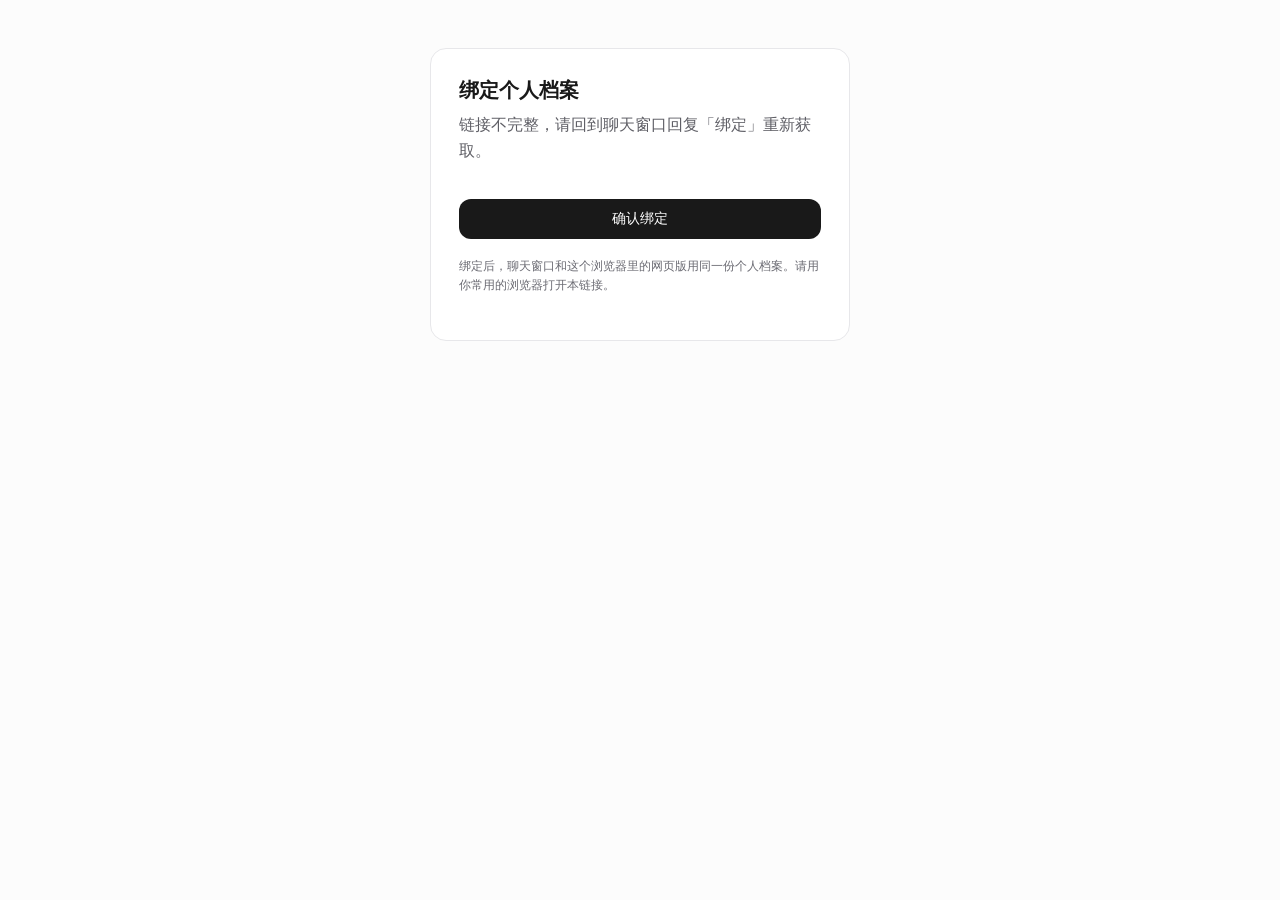
<file: static/bind.html>
<!DOCTYPE html>
<html lang="zh-CN">
<head>
  <meta charset="UTF-8" />
  <meta name="viewport" content="width=device-width, initial-scale=1, viewport-fit=cover" />
  <meta name="referrer" content="no-referrer" />
  <meta name="robots" content="noindex" />
  <title>绑定个人档案 · Personal Agent</title>
  <link rel="stylesheet" href="/static/design.css?v=__APP_VERSION__" />
  <style>
    body { display: flex; justify-content: center; padding: 48px 16px; background: var(--bg); color: var(--text); }
    .panel { width: 100%; max-width: 420px; background: var(--surface); border: 1px solid var(--border); border-radius: 16px; padding: 28px; }
    h1 { font-size: 20px; margin: 0 0 8px; }
    p { color: var(--text-secondary); line-height: 1.6; margin: 0 0 16px; }
    .btn { width: 100%; margin-top: 20px; }
    .msg { margin-top: 16px; font-size: 14px; line-height: 1.6; }
    .msg.err { color: var(--error-text); }
    .msg.ok { color: var(--success-text); }
    .note { font-size: 12px; color: var(--text-tertiary); margin-top: 18px; }
  </style>
</head>
<body>
  <main class="panel">
    <h1>绑定个人档案</h1>
    <p id="intro">正在检查链接…</p>
    <button class="btn btn-primary" type="button" id="submit" hidden>确认绑定</button>
    <div class="msg" id="msg" role="status" aria-live="polite"></div>
    <p class="note">绑定后，聊天窗口和这个浏览器里的网页版用同一份个人档案。请用你常用的浏览器打开本链接。</p>
  </main>
  <script>
    // Never show a raw account id on screen (server already masks; this is belt and braces).
    function maskId(v) {
      const s = String(v || "");
      if (s.includes("*")) return s;
      return s.length <= 4 ? "****" : `${s.slice(0, 2)}***${s.slice(-2)}`;
    }
    const token = new URLSearchParams(location.search).get("t") || "";
    const $ = (id) => document.getElementById(id);
    const show = (text, kind) => { $("msg").textContent = text; $("msg").className = "msg " + (kind || ""); };
    const errText = (data, fallback) => {
      const d = data && data.detail;
      return (d && (d.message || (typeof d === "string" ? d : ""))) || fallback;
    };

    async function init() {
      if (!token) { $("intro").textContent = "链接不完整，请回到聊天窗口回复「绑定」重新获取。"; return; }
      const r = await fetch(`/api/channels/link?purpose=bind&t=${encodeURIComponent(token)}`);
      const data = await r.json().catch(() => ({}));
      if (!r.ok) { $("intro").textContent = errText(data, "链接已失效，请回到聊天窗口回复「绑定」重新获取。"); return; }
      // Reuse this browser's session, or start one, so the channel joins the same profile.
      const s = await fetch("/api/session", { method: "POST" });
      if (!s.ok) { $("intro").textContent = "暂时无法建立会话，请稍后刷新重试。"; return; }
      const who = data.display_name ? `（${data.display_name}）` : "";
      $("intro").textContent = `确认后，你的${data.channel_label}账号${who}会和这个浏览器里的个人档案关联。`;
      $("submit").hidden = false;
    }

    $("submit").addEventListener("click", async () => {
      $("submit").disabled = true;
      show("正在绑定…");
      try {
        const r = await fetch("/api/channels/bind/complete", {
          method: "POST",
          headers: { "Content-Type": "application/json" },
          body: JSON.stringify({ token }),
        });
        const data = await r.json().catch(() => ({}));
        if (!r.ok) { show(errText(data, "绑定失败，请重试"), "err"); $("submit").disabled = false; return; }
        $("submit").hidden = true;
        show(`绑定成功：已关联个人档案 ${maskId(data.user_id)}。现在可以回到${data.channel_label}继续聊了。`, "ok");
      } catch (e) {
        show("网络异常，请重试", "err");
        $("submit").disabled = false;
      }
    });

    init();
  </script>
</body>
</html>
</file>
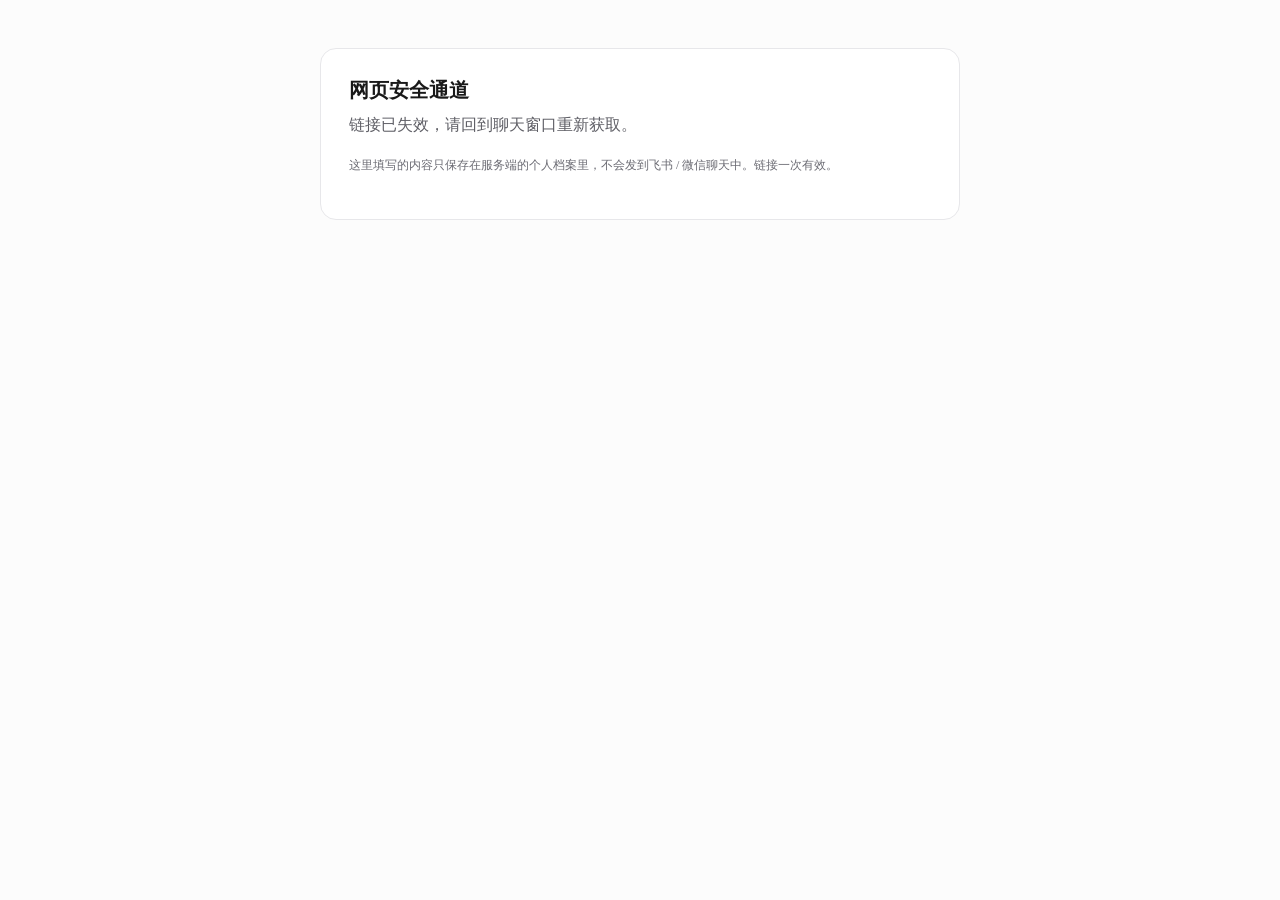
<file: static/sandbox.html>
<!DOCTYPE html>
<html lang="zh-CN">
<head>
  <meta charset="UTF-8" />
  <meta name="viewport" content="width=device-width, initial-scale=1, viewport-fit=cover" />
  <meta name="referrer" content="no-referrer" />
  <meta name="robots" content="noindex" />
  <title>网页安全通道 · Personal Agent</title>
  <link rel="stylesheet" href="/static/design.css?v=__APP_VERSION__" />
  <style>
    body { display: flex; justify-content: center; padding: 48px 16px; background: var(--bg); color: var(--text); }
    .panel { width: 100%; max-width: 640px; background: var(--surface); border: 1px solid var(--border); border-radius: 16px; padding: 28px; }
    h1 { font-size: 20px; margin: 0 0 8px; }
    h2 { font-size: 15px; margin: 20px 0 8px; }
    p { color: var(--text-secondary); line-height: 1.6; margin: 0 0 16px; }
    label { display: block; font-size: 13px; color: var(--text-secondary); margin: 14px 0 6px; }
    .field-input { width: 100%; box-sizing: border-box; }
    textarea.field-input { min-height: 140px; resize: vertical; font: inherit; }
    .btn { margin-top: 20px; }
    .msg { margin-top: 16px; font-size: 14px; line-height: 1.6; }
    .msg.err { color: var(--error-text); }
    .msg.ok { color: var(--success-text); }
    .draft-kind { display: inline-block; padding: 2px 10px; border-radius: 999px; background: var(--surface-alt); border: 1px solid var(--border); font-size: 12px; color: var(--text-secondary); margin-bottom: 10px; }
    .draft-title { font-size: 16px; font-weight: 600; margin: 0 0 10px; color: var(--text); }
    .draft-body { white-space: pre-wrap; overflow-wrap: anywhere; background: var(--surface-alt); border: 1px solid var(--border); border-radius: 12px; padding: 14px; line-height: 1.6; font: inherit; }
    .draft-notes { margin: 12px 0 0; padding-left: 20px; font-size: 13px; color: var(--text-secondary); line-height: 1.6; }
    .decision { margin-top: 14px; font-size: 13px; color: var(--text-secondary); }
    .note { font-size: 12px; color: var(--text-tertiary); margin-top: 18px; }
  </style>
</head>
<body>
  <main class="panel">
    <h1>网页安全通道</h1>
    <p id="intro">正在检查链接…</p>

    <form id="form" hidden>
      <label for="name">姓名（可选）</label>
      <input class="field-input" id="name" autocomplete="name" />
      <label for="city">城市（可选）</label>
      <input class="field-input" id="city" autocomplete="address-level2" />
      <label for="phone">手机号（可选）</label>
      <input class="field-input" id="phone" inputmode="tel" autocomplete="tel" />
      <label for="email">邮箱（可选）</label>
      <input class="field-input" id="email" type="email" autocomplete="email" />
      <label for="facts">备注（可选，一行一条）</label>
      <textarea class="field-input" id="facts" placeholder="比如：下周三出差&#10;家里有一只猫"></textarea>
      <button class="btn btn-primary" type="submit" id="submit">安全提交</button>
    </form>

    <section id="draft" hidden>
      <span class="draft-kind" id="draftKind"></span>
      <h2 class="draft-title" id="draftTitle" hidden></h2>
      <div class="draft-body" id="draftBody"></div>
      <ul class="draft-notes" id="draftNotes" hidden></ul>
      <p class="decision" id="draftDecision" hidden></p>
      <p>看完后回到聊天窗口点「确认」或「拒绝」。</p>
    </section>

    <div class="msg" id="msg" role="status" aria-live="polite"></div>
    <p class="note">这里填写的内容只保存在服务端的个人档案里，不会发到飞书 / 微信聊天中。链接一次有效。</p>
  </main>
  <script>
    const token = new URLSearchParams(location.search).get("t") || "";
    const purpose = new URLSearchParams(location.search).get("purpose") || "";
    const $ = (id) => document.getElementById(id);
    const show = (text, kind) => { $("msg").textContent = text; $("msg").className = "msg " + (kind || ""); };
    const errText = (data, fallback) => {
      const d = data && data.detail;
      return (d && (d.message || (typeof d === "string" ? d : ""))) || fallback;
    };
    const expired = "链接已失效，请回到聊天窗口重新获取。";
    const KINDS = { email: "邮件", message: "消息", article: "文章", note: "笔记", other: "草稿" };
    const DECISIONS = (d) => !d ? "" : d.confirmed ? "这份草稿已经确认定稿。" : "这份草稿已被拒绝。";

    async function initDraft() {
      const r = await fetch(`/api/sandbox/draft?t=${encodeURIComponent(token)}`);
      const data = await r.json().catch(() => ({}));
      if (!r.ok) return false;
      $("intro").textContent = "这是本次的完整草稿，只在网页里展示。";
      $("draftKind").textContent = KINDS[String(data.kind || "other").toLowerCase()] || KINDS.other;
      if (data.title) { $("draftTitle").textContent = data.title; $("draftTitle").hidden = false; }
      $("draftBody").textContent = data.body || "（无）";
      const notes = Array.isArray(data.notes) ? data.notes.filter(Boolean) : [];
      if (notes.length) {
        for (const n of notes) {
          const li = document.createElement("li");
          li.textContent = String(n);
          $("draftNotes").appendChild(li);
        }
        $("draftNotes").hidden = false;
      }
      const decision = DECISIONS(data.decision);
      if (decision) { $("draftDecision").textContent = decision; $("draftDecision").hidden = false; }
      $("draft").hidden = false;
      return true;
    }

    async function initSandbox() {
      const r = await fetch(`/api/channels/link?purpose=sandbox&t=${encodeURIComponent(token)}`);
      if (!r.ok) return false;
      const data = await r.json();
      $("intro").textContent = `在这里填写的隐私信息只进入你的个人档案；提交后会在${data.channel_label}里通知你（不含隐私内容）。`;
      $("form").hidden = false;
      return true;
    }

    async function init() {
      if (!token) { $("intro").textContent = expired; return; }
      if (purpose === "draft") {
        if (await initDraft()) return;
      } else if (purpose === "sandbox") {
        if (await initSandbox()) return;
      } else {
        if (await initSandbox()) return;
        if (await initDraft()) return;
      }
      $("intro").textContent = expired;
    }

    $("form").addEventListener("submit", async (ev) => {
      ev.preventDefault();
      $("submit").disabled = true;
      show("正在提交…");
      try {
        const r = await fetch("/api/sandbox/submit", {
          method: "POST",
          headers: { "Content-Type": "application/json" },
          body: JSON.stringify({
            token,
            name: $("name").value,
            city: $("city").value,
            phone: $("phone").value,
            email: $("email").value,
            facts: $("facts").value,
          }),
        });
        const data = await r.json().catch(() => ({}));
        if (!r.ok) { show(errText(data, "提交失败，请重试"), "err"); $("submit").disabled = r.status === 410; return; }
        $("form").hidden = true;
        show(`已安全保存：${(data.updated || []).join("、")}。可以回到聊天窗口继续了。`, "ok");
      } catch (e) {
        show("网络异常，请重试", "err");
        $("submit").disabled = false;
      }
    });

    init();
  </script>
</body>
</html>
</file>
<file: static/design.css>
/* Personal Agent · Light — shared tokens & primitives (v__APP_VERSION__)
   Canvas #FCFCFC · Ink #191919 (soft-black primary) · Geist (self-hosted, CJK falls back to system)
   Blue #008CFF / #0049D6 for links & status dots only · Amber for reminders.
   Text tokens are tuned for WCAG AA (≥ 4.5:1) on every surface they are used on;
   the vivid hues (--blue, --amber, --success, --error) are for dots, bars and borders. */

@font-face {
  font-family: "Geist";
  src: url("/static/fonts/Geist-Variable.woff2") format("woff2-variations"),
    url("/static/fonts/Geist-Variable.woff2") format("woff2");
  font-weight: 100 900;
  font-style: normal;
  font-display: swap;
}

@font-face {
  font-family: "Geist Mono";
  src: url("/static/fonts/GeistMono-Variable.woff2") format("woff2-variations"),
    url("/static/fonts/GeistMono-Variable.woff2") format("woff2");
  font-weight: 100 900;
  font-style: normal;
  font-display: swap;
}

:root {
  color-scheme: light;

  /* Backgrounds */
  --bg: #FCFCFC;
  --surface: #FFFFFF;
  --surface-alt: #FAFAFB;
  --surface-soft: #F0F0F2;
  --surface-hover: rgba(25, 25, 25, 0.04);
  --surface-active: rgba(25, 25, 25, 0.07);

  /* Borders */
  --border: #E7E7EA;
  --border-hover: #C9CDD4;
  --border-strong: rgba(25, 25, 25, 0.16);
  --border-control: #8E8E96;

  /* Text */
  --text: #191919;
  --text-secondary: #5F5F66;
  --text-tertiary: #6B6B73;
  --text-placeholder: #6B6B73;
  --text-inverse: #FFFFFF;
  --text-inverse-muted: rgba(255, 255, 255, 0.78);

  /* Accent — 软黑即主色（主 CTA / 用户气泡 / 确认卡） */
  --accent: #191919;
  --accent-hover: #0E0E0E;
  --accent-soft: rgba(25, 25, 25, 0.06);
  --accent-soft-2: rgba(25, 25, 25, 0.10);
  --accent-ring: rgba(25, 25, 25, 0.22);
  --focus-ring: #191919;

  /* Blue — 仅链接与状态点 */
  --blue: #008CFF;
  --blue-deep: #0049D6;
  --blue-soft: rgba(0, 140, 255, 0.08);
  --link: var(--blue-deep);
  --link-hover: #0038A8;

  /* Amber — 提醒 / 缺口 / 暂不可用 */
  --amber: #F59E0B;
  --amber-deep: #B45309;
  --amber-text: #92400E;
  --amber-soft: rgba(245, 158, 11, 0.14);

  /* Semantic */
  --success: #16A34A;
  --success-strong: #15803D;
  --success-text: #166534;
  --success-soft: rgba(22, 163, 74, 0.10);
  --error: #F53F3F;
  --error-strong: #CB272D;
  --error-text: #B42318;
  --error-soft: rgba(245, 63, 63, 0.09);
  --warning: var(--amber);
  --warning-soft: var(--amber-soft);
  --info: var(--accent);
  --info-soft: var(--accent-soft);

  /* Radius（12–16 为主） */
  --radius-tag: 6px;
  --radius-compact: 8px;
  --radius-control: 12px;
  --radius-card: 16px;
  --radius-feature: 20px;
  --radius-pill: 9999px;

  /* Motion */
  --ease-out: cubic-bezier(0.22, 1, 0.36, 1);
  --duration-fast: 0.12s;
  --duration: 0.18s;
  --duration-sidebar: 0.28s;

  /* Type */
  --font-sans: "Geist", -apple-system, BlinkMacSystemFont, "PingFang SC",
    "Hiragino Sans GB", "Microsoft YaHei", "Noto Sans CJK SC", "Source Han Sans SC",
    system-ui, "Segoe UI", Roboto, "Helvetica Neue", Arial, sans-serif;
  --font-mono: "Geist Mono", ui-monospace, SFMono-Regular, Menlo, Monaco,
    Consolas, "Liberation Mono", "Courier New", monospace;

  /* Elevation — border-first, shadows stay quiet */
  --shadow-hover: 0 4px 16px rgba(23, 24, 26, 0.05);
  --shadow-raised: 0 8px 24px rgba(25, 25, 25, 0.09);
  --shadow-modal: 0 24px 48px rgba(15, 15, 20, 0.14);
  --scrim: rgba(20, 20, 24, 0.42);

  /* Sizing */
  --control-h-sm: 32px;
  --control-h: 40px;
}

*, *::before, *::after { box-sizing: border-box; }

html, body {
  margin: 0;
  min-height: 100%;
}

body.app {
  min-height: 100vh;
  min-height: 100dvh;
  display: flex;
  flex-direction: column;
  font-family: var(--font-sans);
  font-weight: 400;
  color: var(--text);
  background: var(--bg);
  -webkit-font-smoothing: antialiased;
  text-rendering: optimizeLegibility;
}

button, input, select, textarea { font: inherit; color: inherit; }

::selection { background: var(--accent-soft-2); }

:focus-visible {
  outline: 2px solid var(--focus-ring);
  outline-offset: 2px;
}

.sr-only {
  position: absolute !important;
  width: 1px;
  height: 1px;
  padding: 0;
  margin: -1px;
  overflow: hidden;
  clip: rect(0, 0, 0, 0);
  white-space: nowrap;
  border: 0;
}

.skip-link {
  position: absolute;
  left: 12px;
  top: -48px;
  z-index: 100;
  background: var(--accent);
  color: var(--text-inverse);
  padding: 8px 14px;
  border-radius: var(--radius-control);
  font-size: 13px;
  font-weight: 500;
  text-decoration: none;
  transition: top var(--duration) var(--ease-out);
}
.skip-link:focus { top: 10px; }

/* ---------- Buttons ---------- */
.btn {
  display: inline-flex;
  align-items: center;
  justify-content: center;
  gap: 8px;
  border: 1px solid transparent;
  border-radius: var(--radius-control);
  padding: 9px 18px;
  min-height: var(--control-h);
  font-family: inherit;
  font-size: 14px;
  font-weight: 500;
  line-height: 1.2;
  cursor: pointer;
  white-space: nowrap;
  user-select: none;
  text-decoration: none;
  transition: background var(--duration-fast) ease, border-color var(--duration-fast) ease,
    color var(--duration-fast) ease, transform var(--duration) var(--ease-out),
    box-shadow var(--duration) ease, opacity var(--duration-fast) ease;
}
.btn:focus-visible {
  outline: 2px solid var(--focus-ring);
  outline-offset: 2px;
}
.btn:disabled,
.btn[aria-disabled="true"] {
  opacity: 0.45;
  cursor: not-allowed;
  transform: none;
  box-shadow: none;
}
.btn svg { width: 16px; height: 16px; flex-shrink: 0; }

.btn-primary {
  background: var(--accent);
  color: var(--text-inverse);
}
.btn-primary:hover:not(:disabled) { background: var(--accent-hover); }
.btn-primary:active:not(:disabled) { transform: translateY(1px); }

.btn-ghost {
  background: var(--surface);
  color: var(--text);
  border-color: var(--border);
}
.btn-ghost:hover:not(:disabled) {
  background: var(--surface-soft);
  border-color: var(--border-hover);
}
.btn-ghost:active:not(:disabled) { background: var(--surface-active); }

.btn-quiet {
  background: transparent;
  color: var(--text-secondary);
}
.btn-quiet:hover:not(:disabled) {
  background: var(--surface-hover);
  color: var(--text);
}

.btn-danger {
  background: var(--error-strong);
  color: var(--text-inverse);
}
.btn-danger:hover:not(:disabled) { filter: brightness(0.94); }

.btn-success {
  background: var(--success-strong);
  color: var(--text-inverse);
}
.btn-success:hover:not(:disabled) { filter: brightness(0.94); }

.btn-text {
  background: transparent;
  border: none;
  padding: 2px 4px;
  min-height: 0;
  color: var(--link);
  font-weight: 500;
  border-radius: var(--radius-tag);
}
.btn-text:hover:not(:disabled) {
  color: var(--link-hover);
  text-decoration: underline;
  text-underline-offset: 2px;
}

.btn-sm {
  padding: 6px 12px;
  font-size: 12.5px;
  border-radius: var(--radius-compact);
  min-height: var(--control-h-sm);
  gap: 6px;
}
.btn-sm svg { width: 14px; height: 14px; }

.btn-icon {
  display: inline-flex;
  align-items: center;
  justify-content: center;
  width: 38px;
  height: 38px;
  padding: 0;
  border: none;
  border-radius: var(--radius-control);
  background: transparent;
  color: var(--text-secondary);
  cursor: pointer;
  flex-shrink: 0;
  transition: background var(--duration-fast) ease, color var(--duration-fast) ease,
    transform var(--duration) var(--ease-out);
}
.btn-icon:hover:not(:disabled) {
  background: var(--surface-hover);
  color: var(--text);
}
.btn-icon:disabled { opacity: 0.4; cursor: not-allowed; }
.btn-icon:focus-visible {
  outline: 2px solid var(--focus-ring);
  outline-offset: 2px;
}
.btn-icon svg { width: 18px; height: 18px; }

.btn.is-loading { position: relative; color: transparent !important; }
.btn.is-loading::after {
  content: "";
  position: absolute;
  inset: 0;
  margin: auto;
  width: 14px;
  height: 14px;
  border-radius: 50%;
  border: 2px solid var(--text-inverse);
  border-right-color: transparent;
  animation: ja-spin 0.7s linear infinite;
}
.btn-ghost.is-loading::after,
.btn-quiet.is-loading::after { border-color: var(--text); border-right-color: transparent; }

/* ---------- Header ---------- */
.app-header {
  display: flex;
  align-items: center;
  flex-wrap: wrap;
  gap: 10px;
  padding: 10px 20px;
  background: rgba(255, 255, 255, 0.86);
  backdrop-filter: saturate(1.4) blur(12px);
  -webkit-backdrop-filter: saturate(1.4) blur(12px);
  border-bottom: 1px solid var(--border);
  position: sticky;
  top: 0;
  z-index: 30;
}
.app-header .brand {
  display: inline-flex;
  align-items: center;
  gap: 10px;
  min-width: 0;
}
.app-header .brand-mark {
  width: 28px;
  height: 28px;
  border-radius: 9px;
  background: var(--accent);
  color: var(--text-inverse);
  display: inline-flex;
  align-items: center;
  justify-content: center;
  font-size: 14px;
  font-weight: 600;
  flex-shrink: 0;
}
.app-header h1 {
  margin: 0;
  font-size: 16px;
  font-weight: 600;
  color: var(--text);
  letter-spacing: -0.01em;
  white-space: nowrap;
}
.app-header a {
  color: var(--text-secondary);
  text-decoration: none;
  font-size: 13px;
  font-weight: 500;
  transition: color var(--duration-fast) ease;
}
.app-header a:hover { color: var(--link); }
.header-spacer { flex: 1; min-width: 8px; }

/* ---------- Badges / pills / chips / tags ---------- */
.badge {
  display: inline-flex;
  align-items: center;
  gap: 5px;
  font-size: 11px;
  font-weight: 500;
  padding: 3px 9px;
  border-radius: var(--radius-pill);
  background: var(--surface-soft);
  color: var(--text-secondary);
  border: 1px solid var(--border);
  white-space: nowrap;
}
.badge .dot {
  width: 6px;
  height: 6px;
  border-radius: 50%;
  background: var(--text-tertiary);
  flex-shrink: 0;
}
.badge.is-live .dot { background: var(--success); }
.badge.is-mock .dot { background: var(--amber); }
.badge.is-off .dot { background: var(--error); }
.badge.badge-accent {
  background: var(--accent-soft);
  color: var(--text-secondary);
  border-color: transparent;
}
.badge.badge-amber {
  background: var(--amber-soft);
  color: var(--amber-text);
  border-color: transparent;
}

.pill {
  display: inline-flex;
  align-items: center;
  gap: 5px;
  font-size: 12px;
  font-weight: 500;
  line-height: 1.3;
  padding: 2px 10px;
  border-radius: var(--radius-pill);
  border: 1px solid transparent;
  white-space: nowrap;
}

.chip {
  display: inline-flex;
  align-items: center;
  gap: 4px;
  background: var(--surface-soft);
  border: 1px solid var(--border);
  color: var(--text-secondary);
  padding: 2px 9px;
  border-radius: var(--radius-tag);
  margin: 2px 2px 2px 0;
  font-size: 12px;
  font-weight: 500;
  line-height: 1.5;
}
.chip.gap {
  background: var(--amber-soft);
  border-color: transparent;
  color: var(--amber-text);
}
.chip.block {
  background: var(--error-soft);
  border-color: transparent;
  color: var(--error-text);
}
.chip.skill {
  background: var(--surface-soft);
  border-color: transparent;
  color: var(--text-secondary);
}
.chip.ok {
  background: var(--success-soft);
  border-color: transparent;
  color: var(--success-text);
}

.tag {
  display: inline-flex;
  align-items: center;
  font-size: 11px;
  font-weight: 500;
  line-height: 1.4;
  padding: 1px 7px;
  border-radius: var(--radius-pill);
  background: var(--surface-soft);
  color: var(--text-secondary);
  white-space: nowrap;
}
.tag.tag-amber { background: var(--amber-soft); color: var(--amber-text); }
.tag.tag-ok { background: var(--success-soft); color: var(--success-text); }
.tag.tag-ink { background: var(--accent); color: var(--text-inverse); }

/* ---------- Links ---------- */
a.link {
  color: var(--link);
  text-decoration: none;
  font-weight: 500;
  transition: color var(--duration-fast) ease;
  word-break: break-all;
}
a.link:hover {
  color: var(--link-hover);
  text-decoration: underline;
  text-underline-offset: 2px;
}

/* ---------- Inputs ---------- */
.input,
.field-input {
  width: 100%;
  background: var(--surface);
  border: 1px solid var(--border-control);
  color: var(--text);
  border-radius: var(--radius-control);
  padding: 9px 13px;
  font-size: 13.5px;
  font-family: inherit;
  line-height: 1.45;
  transition: border-color var(--duration-fast) ease, box-shadow var(--duration-fast) ease;
}
.input::placeholder,
.field-input::placeholder { color: var(--text-placeholder); }
.input:hover,
.field-input:hover { border-color: var(--text-secondary); }
.input:focus,
.field-input:focus {
  outline: 2px solid var(--focus-ring);
  outline-offset: 1px;
  border-color: var(--text);
}
textarea.field-input { resize: vertical; min-height: 88px; line-height: 1.6; }
select.field-input {
  appearance: none;
  background-image: linear-gradient(45deg, transparent 50%, var(--text-secondary) 50%),
    linear-gradient(135deg, var(--text-secondary) 50%, transparent 50%);
  background-position: calc(100% - 17px) 50%, calc(100% - 12px) 50%;
  background-size: 5px 5px;
  background-repeat: no-repeat;
  padding-right: 30px;
}

.actions {
  display: flex;
  gap: 8px;
  flex-wrap: wrap;
  margin-top: 12px;
}

/* ---------- Overlays ---------- */
.backdrop {
  position: fixed;
  inset: 0;
  background: var(--scrim);
  z-index: 45;
  opacity: 0;
  pointer-events: none;
  transition: opacity var(--duration) ease;
}
.backdrop.is-open {
  opacity: 1;
  pointer-events: auto;
}

/* ---------- Toast ---------- */
.toast-wrap {
  position: fixed;
  bottom: 24px;
  left: 50%;
  transform: translateX(-50%);
  z-index: 90;
  display: flex;
  flex-direction: column;
  align-items: center;
  gap: 8px;
  pointer-events: none;
  width: max-content;
  max-width: 92vw;
}
.toast {
  background: var(--text);
  color: var(--text-inverse);
  font-size: 13px;
  font-weight: 500;
  padding: 10px 16px;
  border-radius: var(--radius-control);
  box-shadow: var(--shadow-raised);
  animation: ja-toast-in var(--duration) var(--ease-out) both;
  max-width: min(480px, 92vw);
}
.toast.is-error { background: var(--error-text); }

/* ---------- Motion ---------- */
@keyframes ja-toast-in {
  from { opacity: 0; transform: translateY(10px) scale(0.97); }
  to { opacity: 1; transform: translateY(0) scale(1); }
}
@keyframes ja-fade-up {
  from { opacity: 0; transform: translateY(8px); }
  to { opacity: 1; transform: translateY(0); }
}
@keyframes ja-spin { to { transform: rotate(360deg); } }
@keyframes ja-typing-dot {
  0%, 60%, 100% { opacity: 0.35; transform: translateY(0); }
  30% { opacity: 1; transform: translateY(-3px); }
}
.enter { animation: ja-fade-up var(--duration) var(--ease-out) both; }

.typing-dots {
  display: inline-flex;
  gap: 4px;
  align-items: center;
  padding: 4px 2px;
}
.typing-dots span {
  width: 6px;
  height: 6px;
  border-radius: 50%;
  background: var(--text-tertiary);
  animation: ja-typing-dot 1.1s ease-in-out infinite;
}
.typing-dots span:nth-child(2) { animation-delay: 0.15s; }
.typing-dots span:nth-child(3) { animation-delay: 0.3s; }

/* ---------- Debug-only surfaces (?debug=1) ---------- */
body:not(.is-debug) .debug-only { display: none !important; }

@media (prefers-reduced-motion: reduce) {
  *, *::before, *::after {
    animation-duration: 0.01ms !important;
    animation-iteration-count: 1 !important;
    transition-duration: 0.01ms !important;
    scroll-behavior: auto !important;
  }
}
</file>
